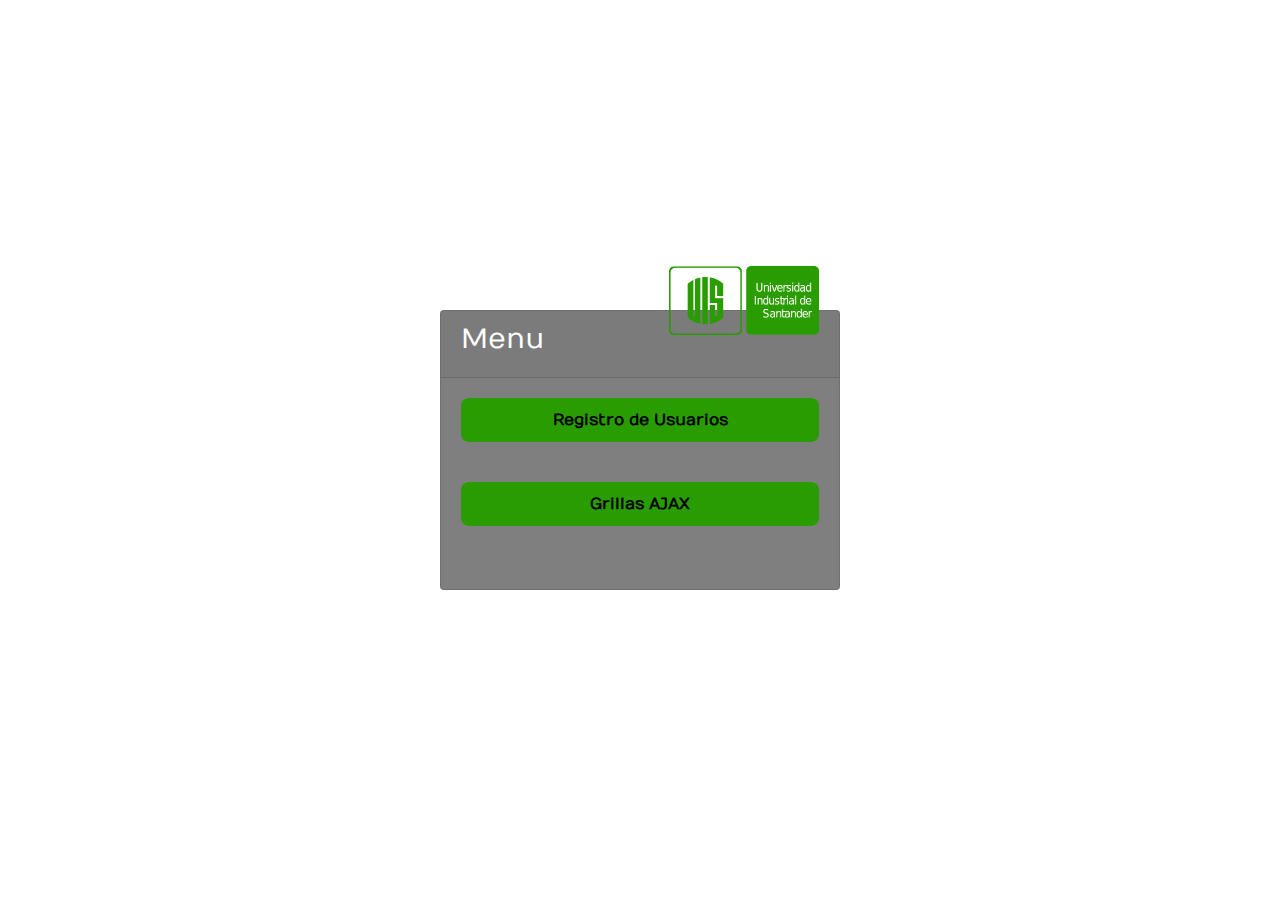
<file: taller 5/index.html>
<link href="//maxcdn.bootstrapcdn.com/bootstrap/4.1.1/css/bootstrap.min.css" rel="stylesheet" id="bootstrap-css">
<script src="//maxcdn.bootstrapcdn.com/bootstrap/4.1.1/js/bootstrap.min.js"></script>
<script src="//cdnjs.cloudflare.com/ajax/libs/jquery/3.2.1/jquery.min.js"></script>
<!------ Include the above in your HEAD tag ---------->

<!DOCTYPE html>
<html>
<head>
	<title>Login Page</title>
   <!--Made with love by Mutiullah Samim -->
	<!--Bootsrap 4 CDN-->
	<link rel="stylesheet" href="https://stackpath.bootstrapcdn.com/bootstrap/4.1.3/css/bootstrap.min.css" integrity="sha384-MCw98/SFnGE8fJT3GXwEOngsV7Zt27NXFoaoApmYm81iuXoPkFOJwJ8ERdknLPMO" crossorigin="anonymous">
    <!--Fontawesome CDN-->
	<link rel="stylesheet" href="https://use.fontawesome.com/releases/v5.3.1/css/all.css" integrity="sha384-mzrmE5qonljUremFsqc01SB46JvROS7bZs3IO2EmfFsd15uHvIt+Y8vEf7N7fWAU" crossorigin="anonymous">
	<!--Custom styles-->
	<link rel="stylesheet" type="text/css" href="styles.css">
</head>
<body>
<div class="container">
	<div class="d-flex justify-content-center h-100">
		<div class="card">
			<div class="card-header">
				<h3>Menu</h3>
				
				<div class="d-flex justify-content-end social_icon">
					<img src="img/UIS-logo1.png" alt="Logo UIS">
				</div>
			</div>
			<div class="card-body">
				<p><a href="registro.html" class="quitar">Registro de Usuarios</a></p><br>
                <p><a href="grilla.html" class="quitar">Grillas AJAX</a></p>
			</div>
		</div>
	</div>
</div>
</body>
</html>
</file>
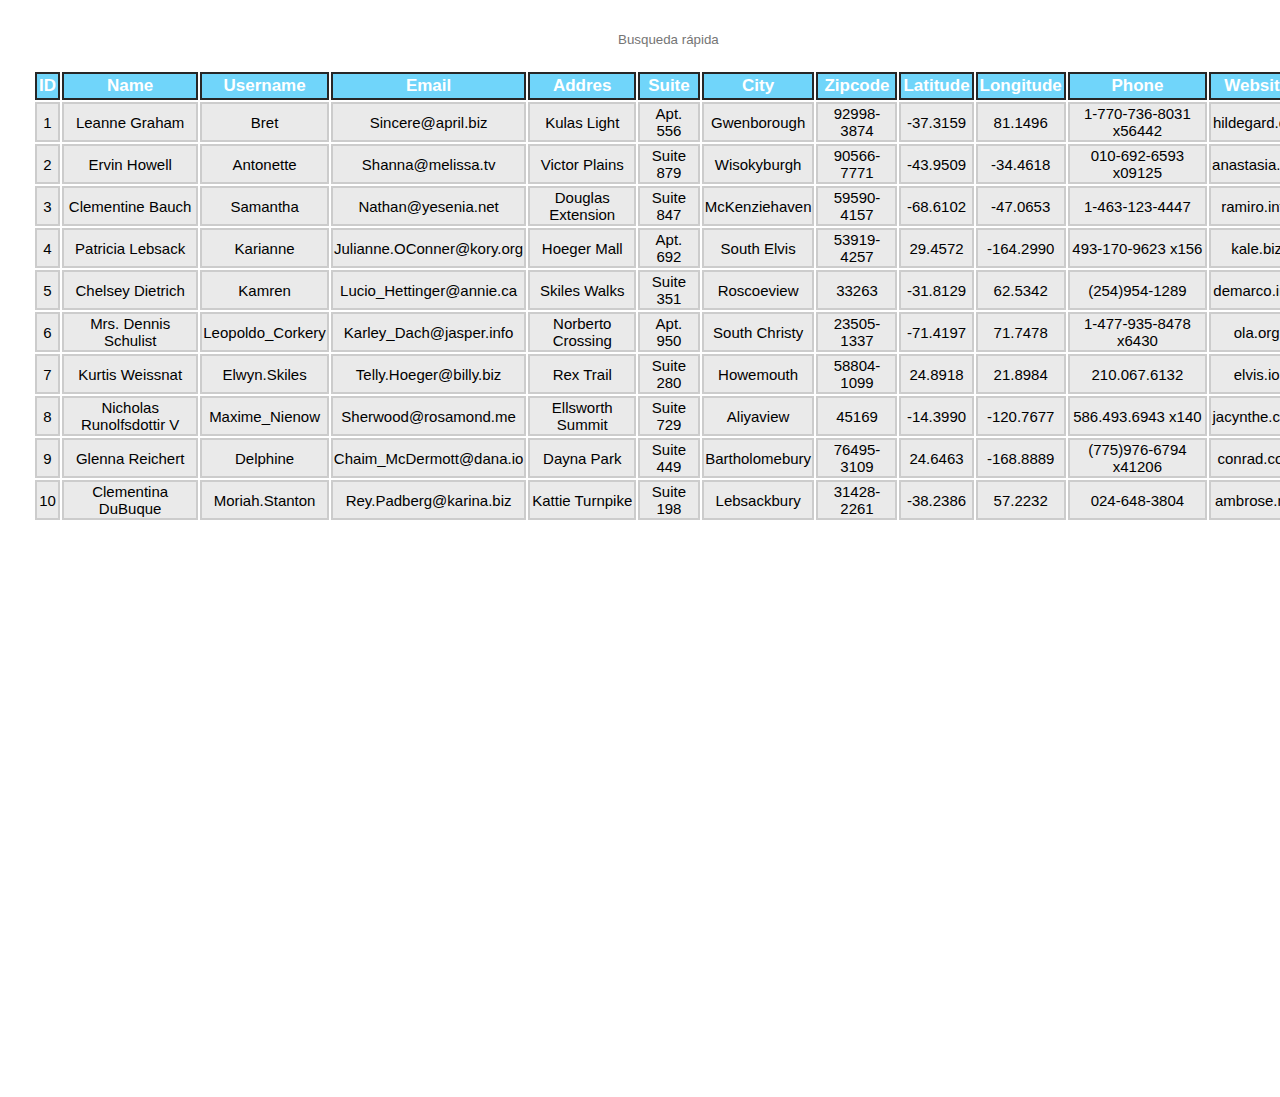
<file: taller 5/grilla.html>
<!DOCTYPE html>
<html lang="en">
<head>
  <meta charset="UTF-8">
  <title>Usuarios</title>
  <link type="text/css" rel="stylesheet" href="Estilos_tabla.css"   media="screen,projection"/>
</head>
<body>
    <div>
        
        <input type="text" id="search" placeholder="Busqueda rápida " class="busqueda">
        
    </div>
    
 
    <div class="wrapper"></div>
    

    <script src="https://ajax.googleapis.com/ajax/libs/jquery/3.2.1/jquery.min.js"></script>
    <script src="ajax.js"></script> 
</body>
</html>
</file>
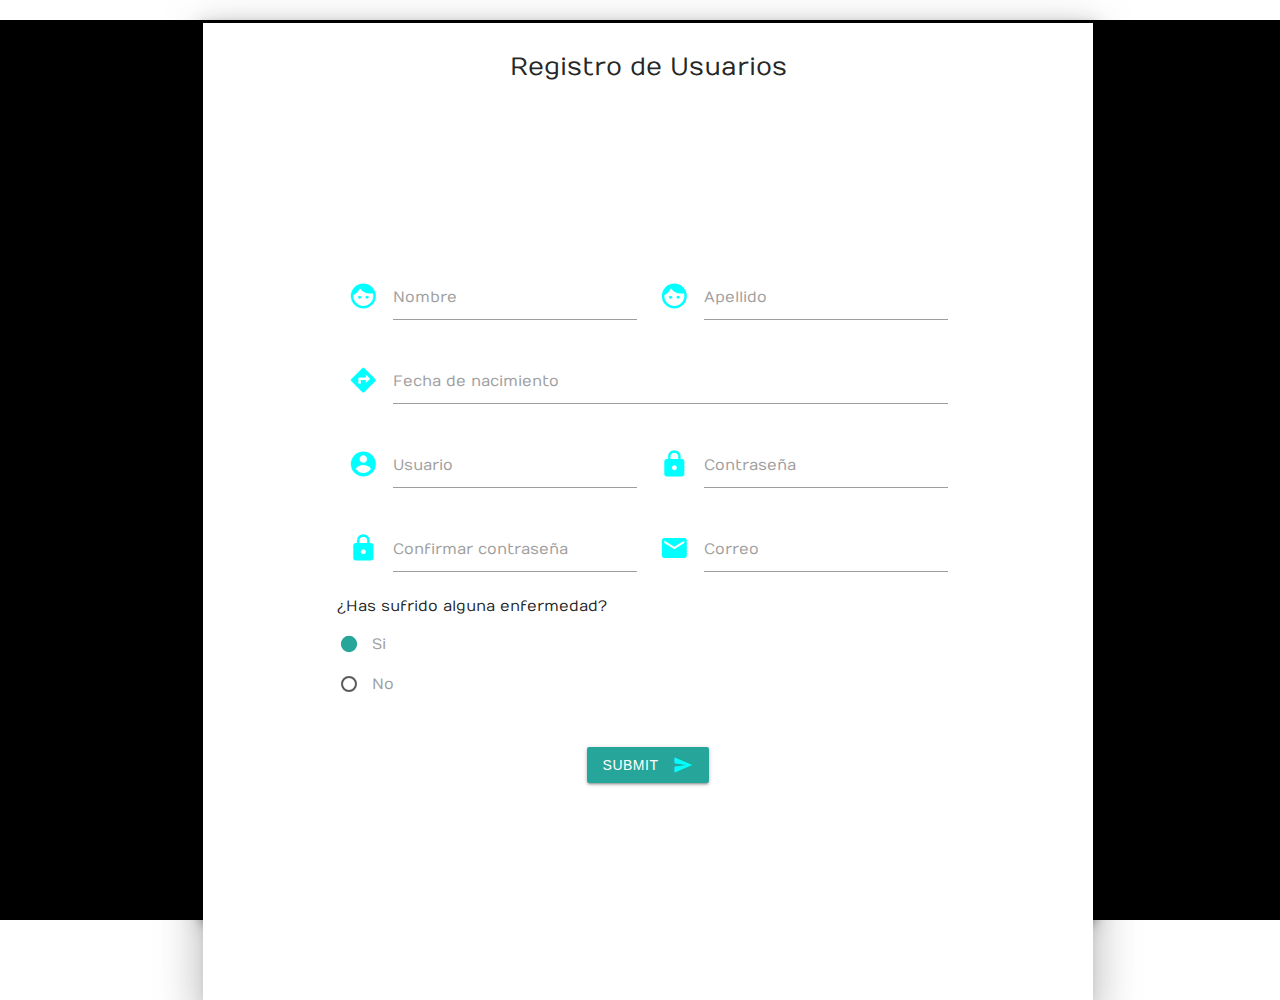
<file: taller 5/registro.html>
<html lang="en">
<head>
    <meta charset="UTF-8">
    <meta name="viewport" content="width=device-width, initial-scale=1.0">
    <title>Document</title>
 
    <link rel="stylesheet" href="https://cdnjs.cloudflare.com/ajax/libs/materialize/1.0.0/css/materialize.min.css">
    <link href="https://fonts.googleapis.com/icon?family=Material+Icons" rel="stylesheet">
     <link rel="stylesheet" href="styles.css">
    <style type="text/css">
        #oculto{
          display: none;
        }
        </style>
        <script src="codigo.js"></script>
</head>
<body class="black lighten-2" >
    
 
      <div class="container cuadro ">
          <div class="section z-depth-5   white">
            <h5 class="centrar"> Registro de Usuarios</h5>
            <div class="section container">
          <div class="row">
          <form class="col s12" onsubmit="return codigo();">
            <div class="row">
                <div class="input-field col s6 ">
                    <i class="material-icons prefix ">face</i>
                    <input id="nombre" type="text" class="validate ">
                    <label for="Nombre">Nombre</label>
                  </div>
                  <div class="input-field col s6">
                    <i class="material-icons prefix ">face</i>
                    <input id="apellido" type="text" class="validate ">
                    <label for="Apellido">Apellido</label>
                  </div>
                  <div class="input-field col s12">
                    <i class="material-icons prefix ">directions</i>
                    <input type="text" class="datepicker">
                    <label for="icon_prefix">Fecha de nacimiento</label>

                    
                  </div>
                  <div class="input-field col s6">
                    <i class="material-icons prefix ">account_circle</i>
                    <input id="usuario" type="text" class="validate" onkeyup="this.value=Numeros(this.value)">
                    <label for="icon_prefix">Usuario</label>
                  </div>
                  <div class="input-field col s6">
                    <i class="material-icons prefix ">https</i>
                    <input id="pass" type="password" class="validate">
                    <label for="icon_prefix">Contraseña</label>
                  </div>
                  <div class="input-field col s6">
                    <i class="material-icons prefix ">https</i>
                    <input id="pass2" type="password" class="validate">
                    <label for="icon_prefix">Confirmar contraseña</label>
                  </div>
                  <div class="input-field col s6">
                    <i class="material-icons prefix ">email</i>
                    <input id="correo" type="email" class="validate">
                    <label for="icon_prefix">Correo</label>
                  </div>

                  <div class="section s5">
                     <span>¿Has sufrido alguna enfermedad?</span>
                     <p>
                        <label>
                          <input name="group1" type="radio" onclick="mostrar();" checked />
                          <span>Si</span>
                        </label>
                      </p>
                      <p>
                        <label>
                          <input name="group1" type="radio" />
                          <span>No</span>
                        </label>
                      </p>
                  </div>
                  <div class="input-field col s12" id="oculto">
                    <i class="material-icons prefix "></i>
                    <input id="Cual" type="text" class="validate">
                    <label for="Cual">Cuales?</label>
                  </div>
            </div>



            <div class="center-align">
                <button class="btn waves-effect waves-light " type="submit" name="action">Submit
                <i class="material-icons right">send</i>
                  </button>
            </div>
          </form>
        </div></div></div>
    </div>



      
  
      <script>
        document.addEventListener('DOMContentLoaded', function() {
        var elems = document.querySelectorAll('.parallax');
        var instances = M.Parallax.init(elems);});
      
       
         </script>
   <script>
        document.addEventListener('DOMContentLoaded', function() {
    var elems = document.querySelectorAll('.datepicker');
    var instances = M.Datepicker.init(elems);
  });
   </script>
       <!-- Compiled and minified JavaScript -->
       <script src="https://cdnjs.cloudflare.com/ajax/libs/materialize/1.0.0/js/materialize.min.js"></script>   

       <script type="text/javascript">
        function mostrar(){
          document.getElementById('oculto').style.display= 'block';
        }</script>
        <script>
            function Numeros(string){//Solo numeros
            var out = '';
            var filtro = 'abcdefghijklmnñopqrstuvwxyzABCDEFGHIJKLMNÑOPQRSTUVWXYZ1234567890';//Caracteres validos
	         //Recorrer el texto y verificar si el caracter se encuentra en la lista de validos 
            for (var i=0; i<string.length; i++)
            if (filtro.indexOf(string.charAt(i)) != -1) 
             //Se añaden a la salida los caracteres validos
	        out += string.charAt(i);
	        //Retornar valor filtrado
            return out;} 
        </script>
        
    </body>
</html>
</file>
<file: taller 5/styles.css>
@import url('https://fonts.googleapis.com/css?family=Numans');

html,body{
background-image: url('http://getwallpapers.com/wallpaper/full/a/5/d/544750.jpg');
background-size: cover;
background-repeat: no-repeat;
height: 100%;
font-family: 'Numans', sans-serif;
}

.container{
height: 100%;
align-content: center;
}

.centrar{
    text-align: center;
}

.quitar{
    text-decoration: none;
    color:black;
}

.card{
height: 280px;
margin-top: auto;
margin-bottom: auto;
width: 400px;
background-color: rgba(0,0,0,0.5) !important;
}

.social_icon span{
font-size: 60px;
margin-left: 10px;
color: #FFC312;
}

img{
    width: 150px;
}

.social_icon span:hover{
color: white;
cursor: pointer;
}


.card-header h3{
color: white;
}

.social_icon{
position: absolute;
right: 20px;
top: -45px;
}

i{
    color :aqua;
}

.cuadro{
    margin: 20px 200px;
     box-shadow: 0 4px 8px 0 rgba(0, 0, 0, 0.2), 0 6px 20px 0 rgba(0, 0, 0, 0.19); 
   border-style: solid;
    
}

.card-body p{
    font-weight: 800;
    background-color: #299c00;
    padding: 10px;
    border-radius: 8px;
    display: flex;
    align-items: center;
    justify-content: center;
}

p:hover{
    background-color: blue;
}

.card-body{
    align-items: center;
    justify-content: center;
}

.input-group-prepend span{
width: 50px;
background-color: #FFC312;
color: black;
border:0 !important;
}

input:focus{
outline: 0 0 0 0  !important;
box-shadow: 0 0 0 0 !important;

}

.remember{
color: white;
}

.remember input
{
width: 20px;
height: 20px;
margin-left: 15px;
margin-right: 5px;
}

.login_btn{
color: black;
background-color: #FFC312;
width: 100px;
}

.login_btn:hover{
color: black;
background-color: white;
}

.links{
color: white;
}

.links a{
margin-left: 4px;
}



.ocultar {
    display: none;
}
 
.mostrar {
    display: block;
}
</file>
<file: taller 5/Estilos_tabla.css>
html,body{
background-image: url('http://getwallpapers.com/wallpaper/full/a/5/d/544750.jpg');
background-size: cover;
background-repeat: no-repeat;
height: 110%;
width: 120%;    
font-family: 'Numans', sans-serif;
    font-size: 15px;
}
    
.wrapper {
    text-align: center;
    
}

.busqueda{
    margin: 20px 600px;
    
    display: flex;
    
}
table { 

  margin: 20px 25px; 
  
}
      
 table td {
     border: 2px solid #ccc; 
     background-color: #EAEAEA;
     height: 5px;
     
 
}

table th{
    border: 2px solid #272727; 
    height: 5px;
 padding: 2px;
}

small{
    color: #fff;
}

thead{
    background-color: #70d5fa;
    color: #fff; 
    font-size: 17px;
}


input{
    float: left;
    border-radius: 5px;
    outline: none;
    width: 600px;
    height: 20px;
    padding-left: 10px;
    border: 1px  #454545;
}
input:hover{
    background-color: #EAEAEA;
    cursor: pointer;   
}

input:focus{
     background-color: #EAEAEA;
}
</file>
